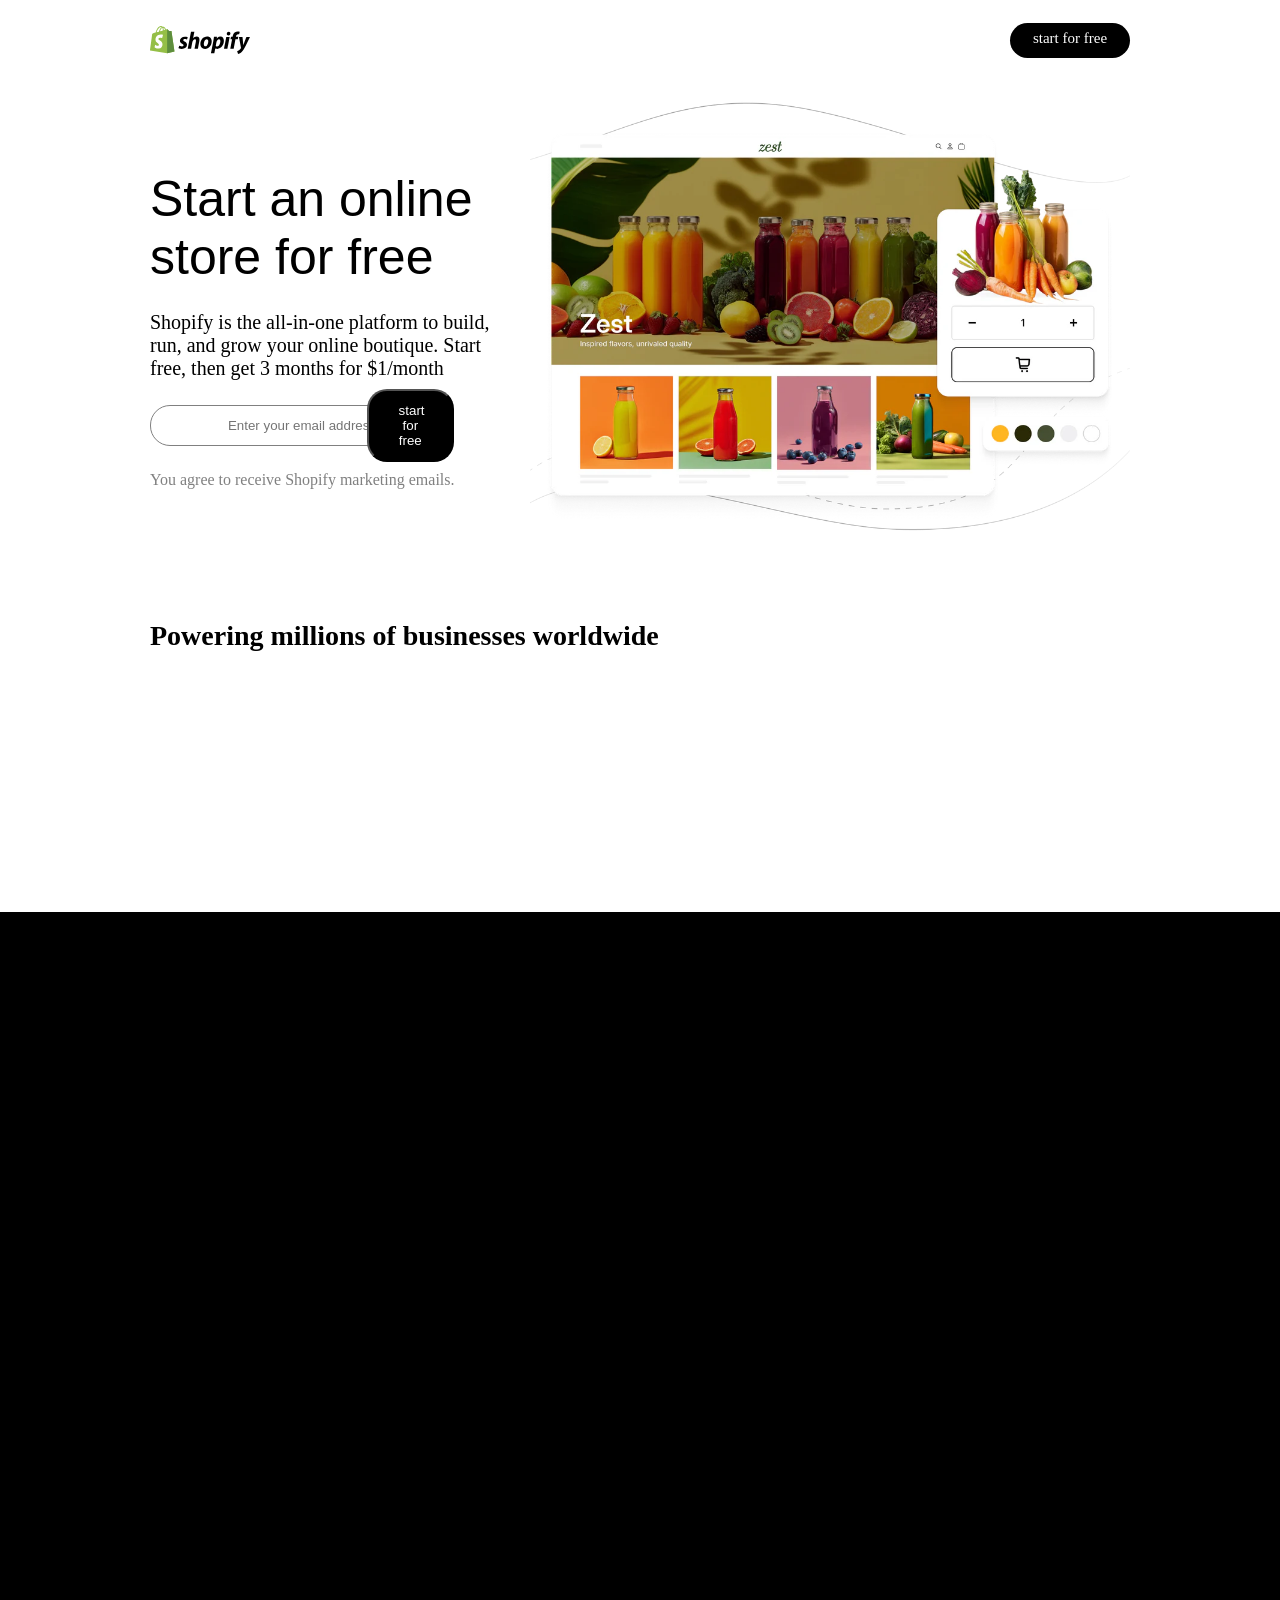
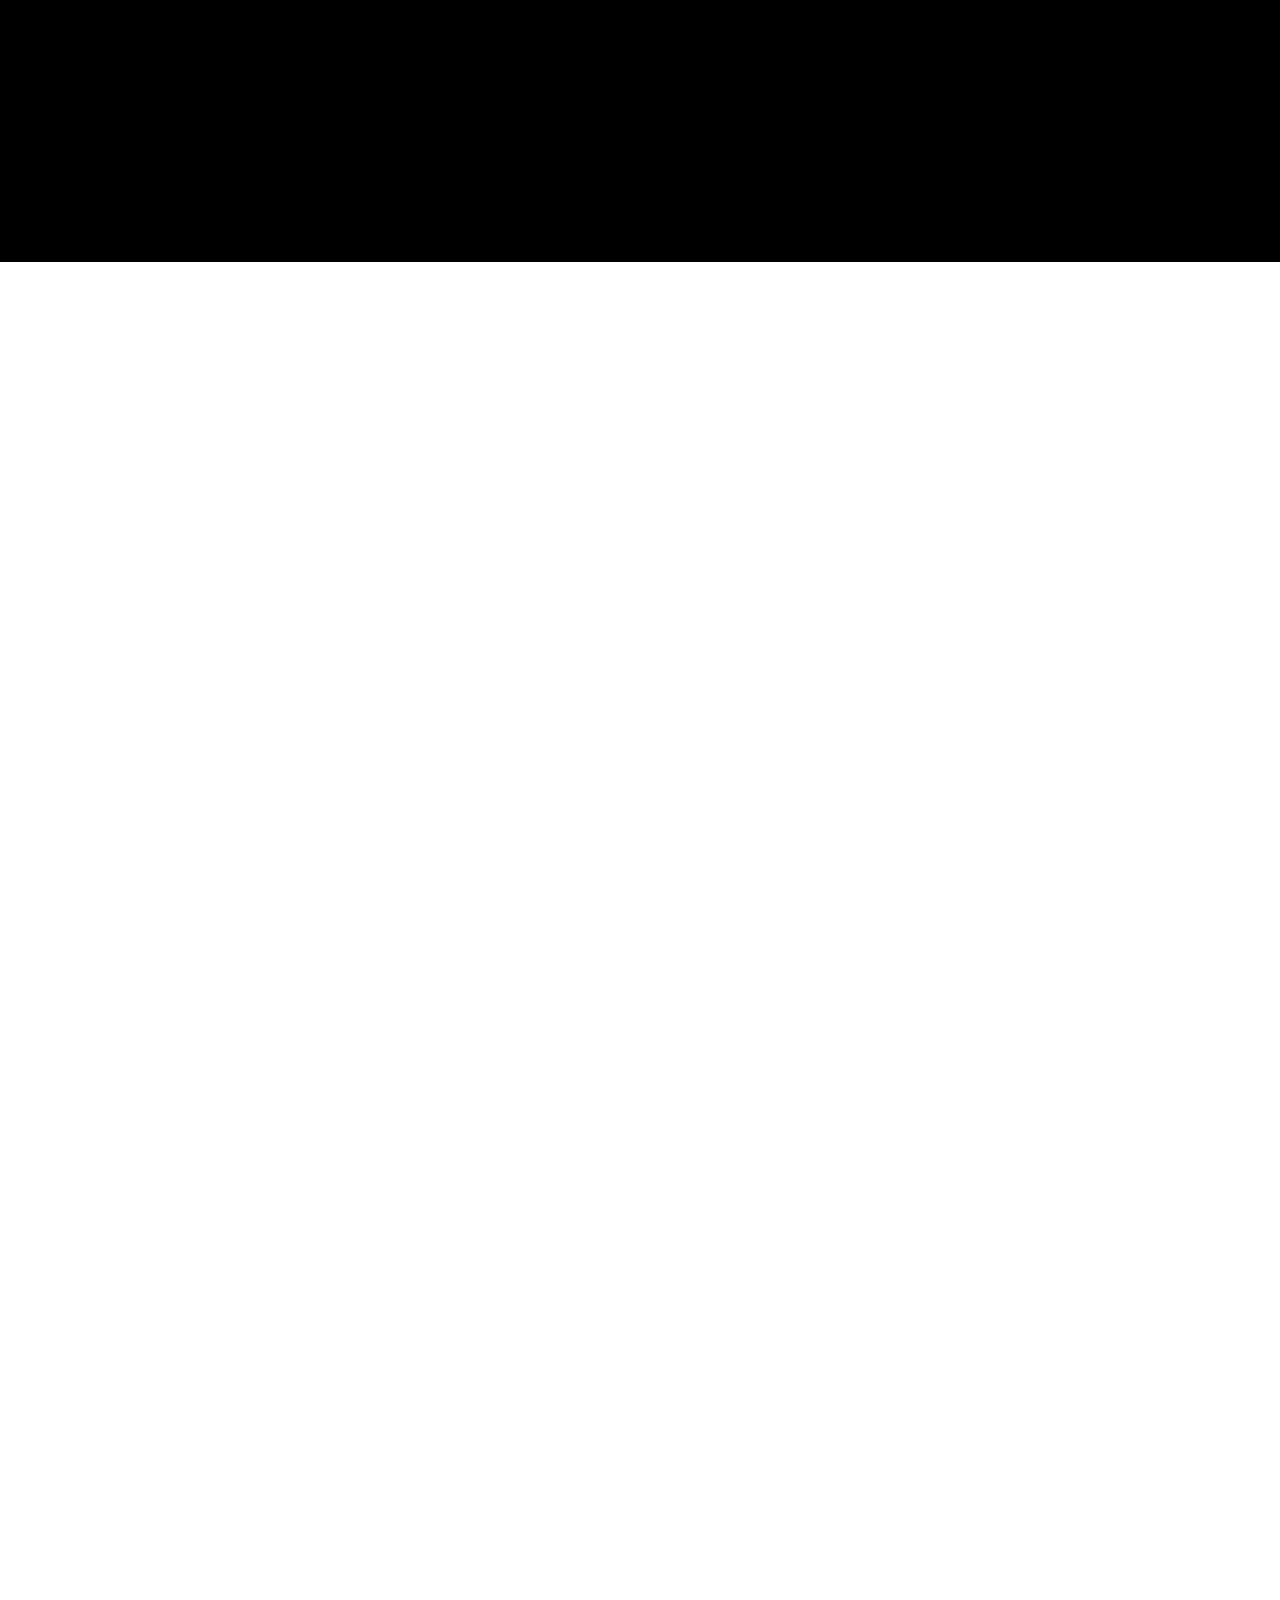
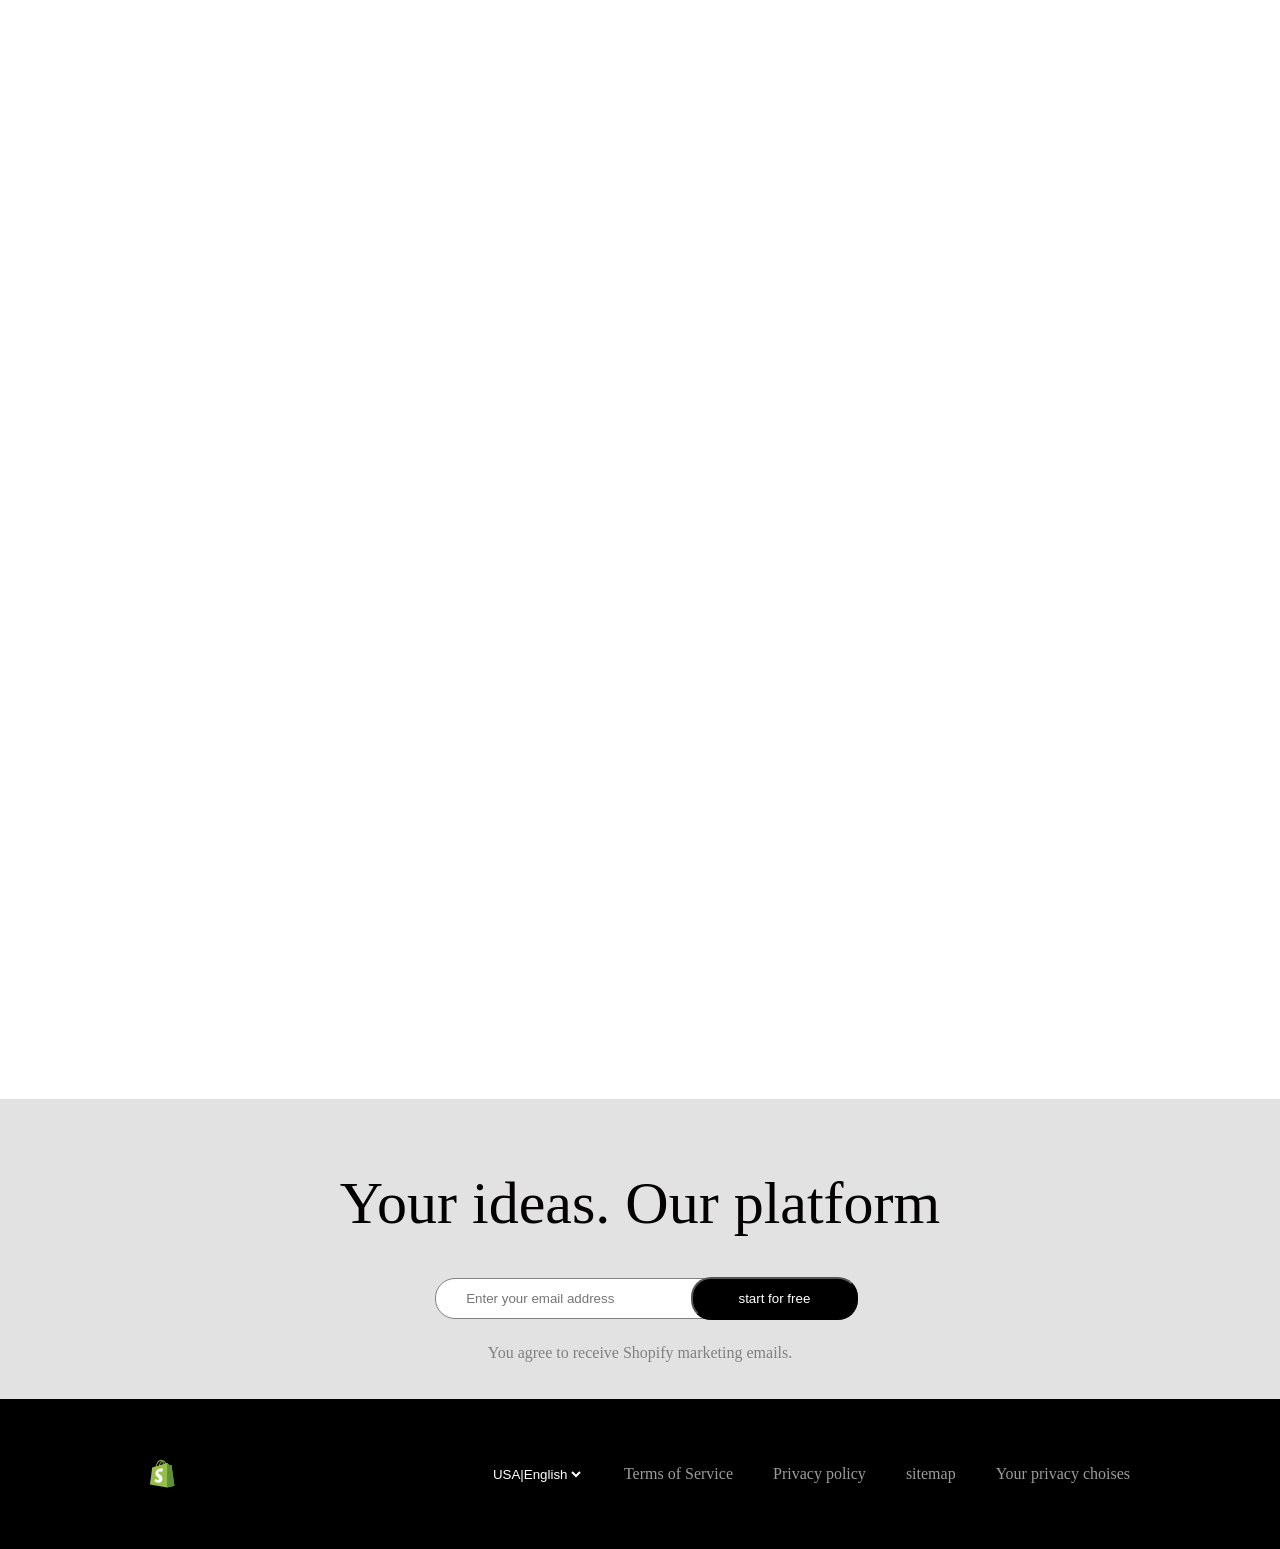
<file: index.html>
<!DOCTYPE html>
<html lang="en">

<head>
    <meta charset="UTF-8" />
    <meta http-equiv="X-UA-Compatible" content="IE=edge" />
    <meta name="viewport" content="width=device-width, initial-scale=1.0" />
    <title>Document</title>
    <link rel="stylesheet" href="./style.css" />
    <link href="https://unpkg.com/aos@2.3.1/dist/aos.css" rel="stylesheet">
</head>

<body>
    <header  data-aos="zoom-in-down" data-aos-duration="2000">
        <img src="./b2e2f48c81f4ae49a1f1f3c128238f50.svg" alt="" />
        <a href="http://127.0.0.1:5501/akmal.html">start for free</a>
    </header>
    <main>
        <section data-aos="zoom-out" data-aos-duration="2000" class="nuh">
            <article>
                <aside>
                    <h1 class="yak">Start an online store for free</h1>
                    <p class="du">Shopify is the all-in-one platform to build, <br> run, and grow your online  boutique. Start <br> free, then get 3 months for $1/month</p>
                    <div class="divInp">
                        <input class="chor chorr" type="text" placeholder="Enter your email address" />
                        <button class="chor">start for free</button>
                    </div>
                    <p class="panj">You agree to receive Shopify marketing emails.</p>
                </aside>
                <img src="./ae3bb5026b18f6e9246facb6adaba75e.webp" alt="" class="se">
            </article>
        </section>
        <section class="shash">
            <h1  data-aos="fade-zoom-in"
            data-aos-easing="ease-in-back"
            data-aos-delay="300"
            data-aos-offset="0" class="shash">Powering millions of businesses worldwide</h1>
        </section>
        <section  data-aos="fade-zoom-in"
        data-aos-easing="ease-in-back"
        data-aos-delay="300"
        data-aos-offset="0" class="hasht">
            <h1  data-aos="fade-zoom-in"
            data-aos-easing="ease-in-back"
            data-aos-delay="300"
            data-aos-offset="0" data-aos-duration="2000" class="haft">Smarter selling starts here</h1>
            <div class="dvoz">
                <div  data-aos="fade-zoom-in"
                data-aos-easing="ease-in-back"
                data-aos-delay="300"
                data-aos-offset="0" data-aos-duration="2000" class="dah">
                    <img src="./4f40535cf7d14b8acf660db59210cf5e.webp" alt="" class="yoz">
                    <h1>World's best checkout</h1>
                    <p>Fast, flexible, and converts 15% better than <br> other platforms, on average.</p>
                </div>
                <div  data-aos="fade-zoom-in"
                data-aos-easing="ease-in-back"
                data-aos-delay="300"
                data-aos-offset="0" data-aos-duration="2000" class="dah">
                    <img src="./528da6ade6449e40e8d6d06426934b7d.webp" alt="" class="yoz">
                    <h1>Built-in AI tools</h1>
                    <p>Get more done with AI functionality that's built into every store.</p>
                    </div>
                        <div  data-aos="fade-zoom-in"
                        data-aos-easing="ease-in-back"
                        data-aos-delay="300"
                        data-aos-offset="0" data-aos-duration="2000" class="dah">
                            <img src="./8f6a2d3265162c013e9b54753b2a3f0d.webp" alt="" class="yoz">
                            <h1>Fast, reliable hosting</h1>
                            <p>Our 99.9% uptime keeps your store running <br> smoothly, day and night.</p>
                        </div>
                    </div  data-aos="fade-zoom-in"
                    data-aos-easing="ease-in-back"
                    data-aos-delay="300"
                    data-aos-offset="0" data-aos-duration="2000">
                    <h1  data-aos="fade-zoom-in"
                    data-aos-easing="ease-in-back"
                    data-aos-delay="300"
                    data-aos-offset="0" data-aos-duration="2000" class="sez">"Every Shopify plan comes with unlimited storage...and products,  which <br> means Shopify scales beautifully as your business grows."</h1>
                    <h1  data-aos="fade-zoom-in"
                    data-aos-easing="ease-in-back"
                    data-aos-delay="300"
                    data-aos-offset="0"  data-aos-duration="2000"class="cord">Forbes</h1> <br>
                    <p  data-aos="fade-zoom-in"
                    data-aos-easing="ease-in-back"
                    data-aos-delay="300"
                    data-aos-offset="0" data-aos-duration="2000" class="chord">Janette Novak — Advisor</p>
                </section>
                <section data-aos="fade-zoom-in" class="ponz">
                    <h1  data-aos="fade-zoom-in"
                    data-aos-easing="ease-in-back"
                    data-aos-delay="300"
                    data-aos-offset="0" data-aos-duration="2000" class="shonz">Join millions growing with Shopify</h1>
                    <div class="divInt">
                        <input  data-aos="fade-zoom-in"
                        data-aos-easing="ease-in-back"
                        data-aos-delay="300"
                        data-aos-offset="0" data-aos-duration="2000" class="hab habb" type="text" placeholder="Enter your email address" />
                        <button data-aos="fade-zoom-in"
                        data-aos-easing="ease-in-back"
                        data-aos-delay="300"
                        data-aos-offset="0"  data-aos-duration="2000"class="hab">start for free</button>
                    </div>
                    <p  data-aos="fade-zoom-in"
                    data-aos-easing="ease-in-back"
                    data-aos-delay="300"
                    data-aos-offset="0" class="panj">You agree to receive Shopify marketing emails.</p>
                </section>
                <section>
                    <h1  data-aos="fade-zoom-in"
                    data-aos-easing="ease-in-back"
                    data-aos-delay="300"
                    data-aos-offset="0" class="hazh">The global platform <br> for commerce</h1>
                    <div class="nuz">
                        <div  data-aos="fade-zoom-in"
                        data-aos-easing="ease-in-back"
                        data-aos-delay="300"
                        data-aos-offset="0" class="bist">
                            <h1  data-aos="fade-zoom-in"
                            data-aos-easing="ease-in-back"
                            data-aos-delay="300"
                            data-aos-offset="0" class="bisty">$1.1+ trillion</h1>
                            <p data-aos="fade-zoom-in"
                            data-aos-easing="ease-in-back"
                            data-aos-delay="300"
                            data-aos-offset="0" class="bistd">Total sales through Shopify worldwide.</p>
                        </div>
                        <div data-aos="fade-zoom-in" class="sad">
                            <h1  data-aos="fade-zoom-in"
                            data-aos-easing="ease-in-back"
                            data-aos-delay="300"
                            data-aos-offset="0" class="bisty">175+ countries</h1>
                            <p  data-aos="fade-zoom-in"
                            data-aos-easing="ease-in-back"
                            data-aos-delay="300"
                            data-aos-offset="0"class="bistd">With businesses powered by Shopify.</p>
                        </div>
                    </div>
                    <section>
                        <h1 data-aos="fade-zoom-in"
                        data-aos-easing="ease-in-back"
                        data-aos-delay="300"
                        data-aos-offset="0" class="hazh">Build with help <br> by your side</h1>
                        <div class="bists">
                            <div data-aos="fade-zoom-in"
                            data-aos-easing="ease-in-back"
                            data-aos-delay="300"
                            data-aos-offset="0" class="bistch">
                                <img src="./65704.png" alt="" class="bistp">
                                <h1 class="bistsh">24/7 Support</h1>
                                <p class="bisth">Our support staff and virtual help assistant are <br> here to help.</p>
                            </div>
                            <div data-aos="fade-zoom-in"
                            data-aos-easing="ease-in-back"
                            data-aos-delay="300"
                            data-aos-offset="0" class="bistch">
                                <img src="./9794253.png" alt="" class="bistp">
                                <h1 class="bistsh">16K+ apps</h1>
                                <p class="bisth">For whatever extra functionality your business <br> might need.</p>
                            </div>
                            <div data-aos="fade-zoom-in"
                            data-aos-easing="ease-in-back"
                            data-aos-delay="300"
                            data-aos-offset="0" class="bistch">
                                <img src="./151836.png" alt="" class="bistp">
                                <h1 class="bistsh">Online courses</h1>
                                <p class="bisth">Lessons and tips from experts to help you <br> succeed.</p>
                            </div>
                            <div  data-aos="fade-zoom-in"
                            data-aos-easing="ease-in-back"
                            data-aos-delay="300"
                            data-aos-offset="0" class="bistch">
                                <img src="./1769041.png" alt="" class="bistp">
                                <h1 class="bistsh">Shopify Partners</h1>
                                <p class="bisth">Do more with commerce's largest network of <br> partners.</p>
                            </div>
                        </div>
                    </section>
                    <section
                    data-aos="fade-zoom-in"
                    data-aos-easing="ease-in-back"
                    data-aos-delay="300"
                    data-aos-offset="0" class="bistn">
                        <h1 class="si">Frequently asked questions</h1>
                        <h1  class="sy">How can i start my own online business?</h1>
                        <h1 class="sy">Can you start a buisness with  no mone?</h1>
                        <h1 class="sy">When you should start a  buisness?</h1>
                        <h1 class="sy">Hown can i get a buisness  license for my online store?</h1>
                        <h1 class="sy">What are the most succesfull small business?</h1>
                        <h1 class="sy">What is Shopify and how does it  work</h1>
                    </section>
                    <section class="ponz">
                        <h1 class="sdy">Your ideas. Our platform</h1>
                        <div class="divInt">
                            <input class="hab habb" type="text" placeholder="Enter your email address" />
                            <button class="hab">start for free</button>
                        </div>
                        <p class="panj">You agree to receive Shopify marketing emails.</p>
                    </section>
            </main>
            <footer>
               <img src="./b2e2f48c81f4ae49a1f1f3c128238f50.svg" alt="" class="sds">
               <div class="ss">
                <select name="" id=""><option value="">USA|English</option></select>
                <p class="sc">Terms of Service</p>
                <p class="sc">Privacy policy</p>
                <p class="sc">sitemap</p>
                <p class="sc"> Your privacy choises</p>
               </div> 
            </footer>
            <script src="https://unpkg.com/aos@2.3.1/dist/aos.js"></script>
            <script>
  AOS.init();
</script>
        </body>
        
        </html>
</file>
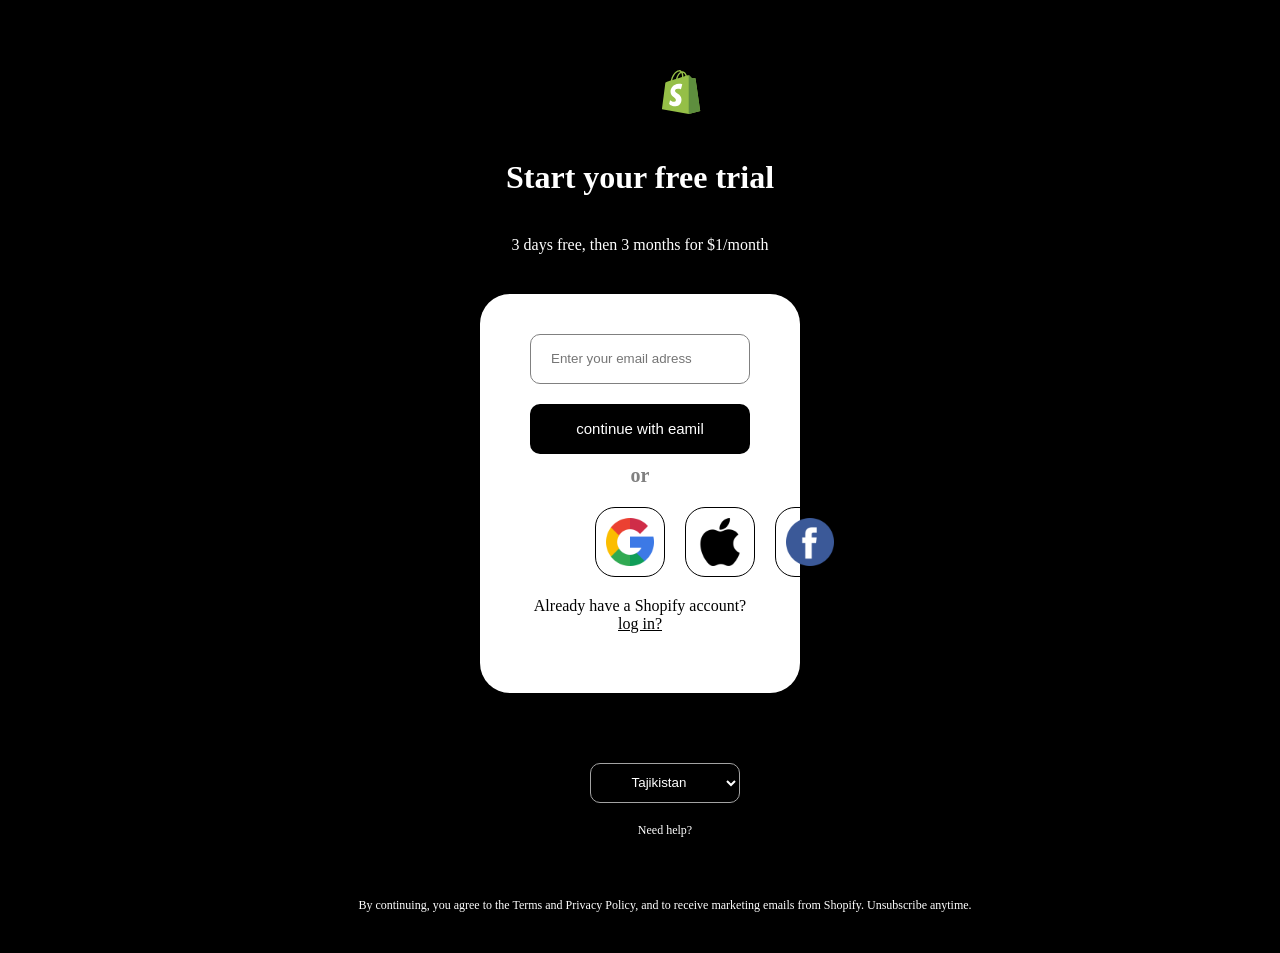
<file: akmal.html>
<!DOCTYPE html>
<html lang="en">

<head>
    <meta charset="UTF-8">
    <meta name="viewport" content="width=device-width, initial-scale=1.0">
    <title>Document</title>
    <link rel="stylesheet" href="./akmal.css">
</head>

<body>
    <header>
        <img src="./b2e2f48c81f4ae49a1f1f3c128238f50 (1).svg" alt="" class="pp">
        <h1 class="ss">Start your free trial</h1>
        <p>3 days free, then 3 months for $1/month</p>
    </header>
    <main>
        <section class="shash">
            <input type="text" placeholder="Enter your email adress">
            <button>continue with eamil</button>
            <h1 class="yak">or</h1>
            <div class="du">
                <img src="./2702602.png" alt="">
                <img src="./152752.png" alt="">
                <img src="./145802.png" alt="">
            </div>
            <p class="dd">Already have a Shopify account? <a href="">log in?</a></p>
        </section>
        <section>
            <select name="" id="">
                <option value="">Tajikistan</option>
            </select>
            <p class="haft">Need help?</p>
            <p class="haft">By continuing, you agree to the Terms and Privacy Policy, and to receive marketing emails
                from Shopify. Unsubscribe anytime.</p>
        </section>
    </main>
</body>

</html>
</file>
<file: style.css>
* {
    padding: 0;
    margin: 0;
    box-sizing: border-box;
  }
  body {
    background-color: rgb(255, 255, 255);
  }
  header {
      display: flex;
      justify-content: space-between;
      align-items: center;
      position: fixed;
      width: 100%;
      padding-left: 150px;
      padding-right: 150px;
      background-color: white;
      width: 100%;
      height: 80px;
      z-index: 10;
  }
  main {
    padding-top: 90px;
  }
  a {
    color: white;
    background-color: black;
    width: 120px;
    border-radius: 20px;
    border: none;
    height: 35px;
    font-size: 15px;
    text-decoration: none;
    text-align: center;
    padding-top: 7px;
  }
  article {
    display: flex;
    justify-content: space-between;
  }
  img {
    width: 100px;
  }
  .yak {
    padding-bottom: 25px;
    font-size: 50px;
    font-family: sans-serif;
    font-weight: 200;
  }
  .du {
    padding-bottom: 25px;
    font-size: 20px;
  }
  .se {
    width: 600px;
  }
  aside {
    padding-top: 80px;
  }
  .chor {
    padding: 12px 30px;
    width: 23%;
    border-radius: 20px;
    text-align: center;
    background-color: black;
    color: white;
  }
  .chorr {
    width: 80%;
    border: 1px grey solid;
    background-color: white;
  }
  div {
    display: flex;
    align-items: center;
    justify-content: start;
  }
  .divInp{
    position: relative;
button{
    position: absolute;
    right:20%;
}
}
  input:focus{
      outline: 1px blue solid;
  }
  .panj{
      color: grey;
      padding-top: 25px;
  }
  .shash{
      font-size: 28px;
      color: black;
      padding-top: 40px;
      padding-bottom: 130px;
      padding-left: 75px;
  }
  .hasht{
      padding-top: 100px;
      background-color: black;
      width: 100%;
      color: white;
      height: 950px;
  }
  .haft{
      padding-left: 150px;
      font-size: 60PX;
      font-weight: 100;
  }
  .nuh{
      padding-left: 150px;
      padding-right: 150px;
  }
  .dah{
      width: 400px;
      height: 350px;
      border-radius: 30px;
      flex-direction: column;
      background-color: rgba(87, 87, 87, 0.323);
      justify-content: start;
      text-align: center;
  }
  .yoz{
      width: 400px;
  }
  .dvoz{
       padding-left: 150px;
      padding-right: 150px;   
      padding-top: 40px;
      display: flex;
      align-items: center;
      justify-content: space-between;
      gap: 20px;
  }
  .sez{
      padding-left: 150px;
      padding-top: 60px;
      font-weight: 100;
  }
  .cord{
      padding-left: 150px;
      padding-top: 60px;
      font-weight: 50;
  
  }
  .chord{
      padding-left: 150px;
  }
  .ponz{
    width: 100%;
    background-color: rgb(227, 226, 226);
    text-align: center;
    padding-top: 70px;
    height: 300px;
}
.shonz{
    font-size: 60px;
    font-weight: 100;
    color: rgb(2, 0, 0);
    padding-bottom: 40px;
}
.divInt{
    padding-left: 34%;
    position: relative;
button{
    position: absolute;
    right:33%;
}
}
.hab{
    padding: 12px 30px;
    width: 13%;
    border-radius: 20px;
    background-color: black;
    color: white;
}
.habb{
    width: 50%;
    border: 1px solid grey;
    background-color: white;
}
.hazh{
    font-size: 60px;
    font-weight: 100;
    color: rgb(2, 0, 0);
    padding-bottom: 40px;
    padding-left: 150px;
    padding-top: 90px;
}
.nuz{
    display: flex;
    padding-right: 150px;
    padding-left: 150px;
    justify-content: space-between;
    align-items: center;
}
.bist{
    width: 780px;
    background-color: rgb(227, 226, 226);
    height: 200px;
    border-radius: 20px;
}
.bisty{
    font-size: 50px;
    font-weight: 100;
}
.bistd{
    font-size: 23px;
    font-weight: 100;
}
.bists{
    display: flex;
    justify-content: space-between;
    align-items: center;
    padding-left: 150px;
    padding-right: 150px;
}
.bistp{
    width: 40px;
}
.bistch{
    display: flex;
    flex-direction: column;
    text-align: center;
}
.bistsh{
    font-weight: 100;
    padding-top: 20px;
    padding-bottom: 20px;
}
.bistn{
    width: 100%;
    background-color: black;
    height: 1150px;
    color: white;
    margin-top: 95px;
    border-top-left-radius: 40px;
    border-top-right-radius: 40px;
    padding-left: 150px;
    padding-right: 150px;
}
.si{
    color: white;
    font-size: 60px;
    font-weight: 100;
    padding-bottom: 40px;
    padding-top: 90px;
}
.sy{
    border-bottom: 1px solid rgb(92, 91, 91);
    font-weight: 100;
    padding-bottom: 40px;
    padding-top: 60px;
}
.sd{
    font-size: 60px;
    font-weight: 100;
    color: rgb(2, 0, 0);
    padding-bottom: 40px;
    text-align: center; 
    padding-top: 70px;
}
footer{
    width: 100%;
    padding-left: 150px;
    padding-right: 150px;
    background: black;
    display: flex;
    justify-content: space-between;
    height: 150px;
}
select{
    background-color: transparent;
    border: none;
    color: white;
}
.ss{
    display: flex;
    align-items: center;
    gap: 40px;
}
.sc{
    color: rgb(157, 156, 156);
}
.sad{
    width: 780px;
    background-color: rgb(227, 226, 226);
    height: 200px;
    border-radius: 20px;
}
.sdy{
    font-size: 60px;
    font-weight: 100;
    color: rgb(2, 0, 0);
    padding-bottom: 40px;
}
.sc:hover{
    color: white;
}
.chor:hover{
    background-color: rgb(83, 83, 83);
}
.chorr:hover{
    background-color: white;
}
.hab:hover{
    background-color: rgb(83, 83, 83) ;
}
.habb:hover{
    background-color: rgb(253, 252, 252) ;
}
a:hover{
    background-color: rgb(83, 83, 83) ;
}
@media (max-width:768px){
    header{
        width: 100%;
        padding-left: 20px;
        padding-right: 20px;
        text-align: center;
    }
    .nuh{
        width: 100%;
        padding-left: 20px;
        display: flex;
        flex-direction: column;
        padding-right: 20px;
    }
    .shash{
        width: 100%;
        padding-left: 10px;
        padding-bottom: 40px;
    }
    .hasht{
        width: 100%;
        padding-left: 10px;
        display: flex;
        flex-direction: column;
        height: 1800px;
        border-top-right-radius: 20px;
        border-top-left-radius: 20px;
    }
    .haft{
        text-align: start;
        padding-left: 10px;
        width: 320px;
        font-size: 40px;
    }
    article{
        display: flex;
        flex-direction: column;
    }
    .yak{
        font-size: 34px;
    }
    .du{
        font-size: 12px;
        width: 100%;
    }
    .divInp{
        display: flex;
        flex-direction: column;
        position: static;
        button{
            position: static;
        }
    }
    .chor{
        margin-top: 10px;
        width: 100%;
    }
    .se{
        width: 100%;
    }
    main{
        padding-top: 40px;
    }
    img{
        width: 30%;
    }
    a{
        background-color: transparent;
        color: black;
        text-decoration: unset;
        font-size: 18px;
        text-decoration: underline;
    }
    .dvoz{
        display: flex;
        flex-direction: column;
        padding-left: 35%;
        width: 100%;
    }
    .ponz{
        padding-top: 40px;
        height: 300px;
    }
    .sez{
        padding-left: 10px;
        font-size: 28px;
    }
    .cord{
        padding-left: 10px;
        font-size: 25px;
    }
    .chord{
        padding-left: 10px;
        font-size: 15px;
    }
    .shonz{
        font-size: 33px;
        text-align: center;
        margin-left: 20px;
        margin-right: 20px;
    }
    .divInt{
        display: flex;
        flex-direction: column;
        position: static;
        padding-left: 10px;
        padding-right: 0%10px;
        button{
            position: static;
        }

    }
    .hab{
        margin-top: 10px;
        width: 90%;
        padding-right: 20px;
    }
    .hazh{
        text-align: start;
        padding-left: 20px;
        font-size: 35px;
    }
    .nuz{
        display: flex;
        flex-direction: column;
    }
    .sad{
        width: 400px;
        padding-left: 10px;
        display: flex;
        flex-direction: column;
        text-align: start;
        padding-top: 50px;
        margin-top: 40px;
    }
    .bist{
        width: 400px;
        padding-left: 10px;
        display: flex;
        flex-direction: column;
        justify-content: start;
        padding-top: 50px;
    }
    .bists{
        width: 100%;
        display: flex;
        flex-direction: column;
        padding: 0 20px;
        align-items: flex-start;
    }
    .si{
        text-align: start;
        font-size: 35px;
        padding-right: 20px;
        width: 100%;
    }
    .sy{
        padding-top: 10px;
        text-align: start;
        font-size: 25px;
    }
    .bistn{
        height: 930px;
        padding-left: 20px;
        padding-right: 20px;
    }
    .bistp{
        text-align: start;
    }
    .bistch{
        padding-bottom: 20px;
        align-items: flex-start;
    }
    .bisth {
        text-align-last: left;
    }
    .sez{
        font-size: 26px;
        padding-right: 20px;
    }
    .sdy{
        font-size: 63px;
        padding-bottom: 10px;
        font-family: sans-serif;
        font-weight: 100;
        padding-right: 20px;
    }
    .ponz{
        height: 390px;
    }
    footer{
        display: flex;
        flex-direction: column;
        text-align: center;
        height: 400px;
        padding-bottom: 100px;
        padding-right: 0px;
        padding-left: 0px;
    }
    .sds{
        width: 150px;
        padding-top: 40px;
        margin-bottom: 20px;
        text-align: center;
        margin-left: 43%;
    }
    .ss{
        display: flex;
        flex-direction: column;
        gap: 15px;
        width: 100%;
    }
    .sc{
        display: flex;
        gap: 5px;
    }
    a:hover{
        background-color: white;
    }
    .dah{
        margin-left: 20px;
        margin-right: 20px;
        width: 350px;
    }
    .yoz{
        width: 350px;
    }
    .bistd{
        margin-right: 20px;
        margin-left: 20px;
        text-align: center;
    }
    .sdy{
        margin-left: 20px;
        margin-right: 20px;
        text-align: center;
        font-size: 33px;
    }
}
</file>
<file: akmal.css>
* {
  margin: 0;
  padding: 0;
  box-sizing: border-box;
}
body {
  background-color: black;
}
.pp{
  width: 150px;
  padding-top: 70px;
  padding-left: 100px;
}
header {
  text-align: center;
}
.shash {
  width: 25%;
  padding-bottom: 20px;
  background-color: white;
  border-radius: 30px;
  text-align: center;
  padding-top: 40px;
  display: flex;
  flex-direction: column;
  padding-left: 50px;
  padding-right: 50px;
  margin: auto;
}
input {
  border: 1px grey solid;
  border-radius: 10px;
  height: 50px;
  padding-left: 20px;
  margin-bottom: 20px;
}
button {
  background-color: black;
  border: none;
  border-radius: 10px;
  text-align: center;
  height: 50px;
  color: white;
  font-size: 15px;
  font-weight: 100;
}
main {
  text-align: center;
}
.ss{
    padding-bottom: 40px;
    padding-top: 40px;
    color: white;
}
h1{
    padding-top: 10px;
}
p {
  color: white;
  font-weight: 100;
  padding-bottom: 40px;
}
.yak {
  color: grey;
  font-size: 20px;
}
.du{
    display: flex;
    gap: 20px;
    margin-left: 65px;
    margin-top: 20px;
}
.du img {
    width: 70px;
  border: 1px solid black;
  border-radius: 20px;
  display: flex;
  gap: 20px;
  padding: 10px;
  align-items: center;
}
.panj {
  width: 200px;
  text-align: center;
  position: absolute;
  left: 2px;
  top: 10px;
}
select {
  margin-top: 70px;
  width: 150px;
  height: 40px;
  text-align: center;
  margin-left: 50px;
  border: 1px rgb(163, 163, 163) solid;
  border-radius: 10px;
  background-color: transparent;
  color: white;
}
.haft {
  margin-left: 50px;
  font-size: 12px;
  font-weight: 100;
  margin-top: 20px;
}
.dd{
    color: black;
    padding-top: 20px;
}
a{
    color: black;
    padding-top: 20px;
}
.pp{
    width: 20%;
    text-align: center;
    margin-left: 100px;
}
select:hover {
  background-color: rgb(50, 50, 50);
}
button:hover {
  background-color: rgb(50, 50, 50);
}
@media (max-width:768px){
    header{
        width: 100%;
    }
    .shash{
        width: 100%;
    }
    .pp{
        width: 100%;
        margin-left: 70px;
        text-align: center;   
    }
    .du img{
        text-align: center;
    }
    .du{
        margin-left: 40px;
    }
    .haft{
        margin-left: 0px;
        padding-left: 20px;
        padding-right: 20px;
    }
    select{
        margin-left: 0px;
    }
}
</file>
